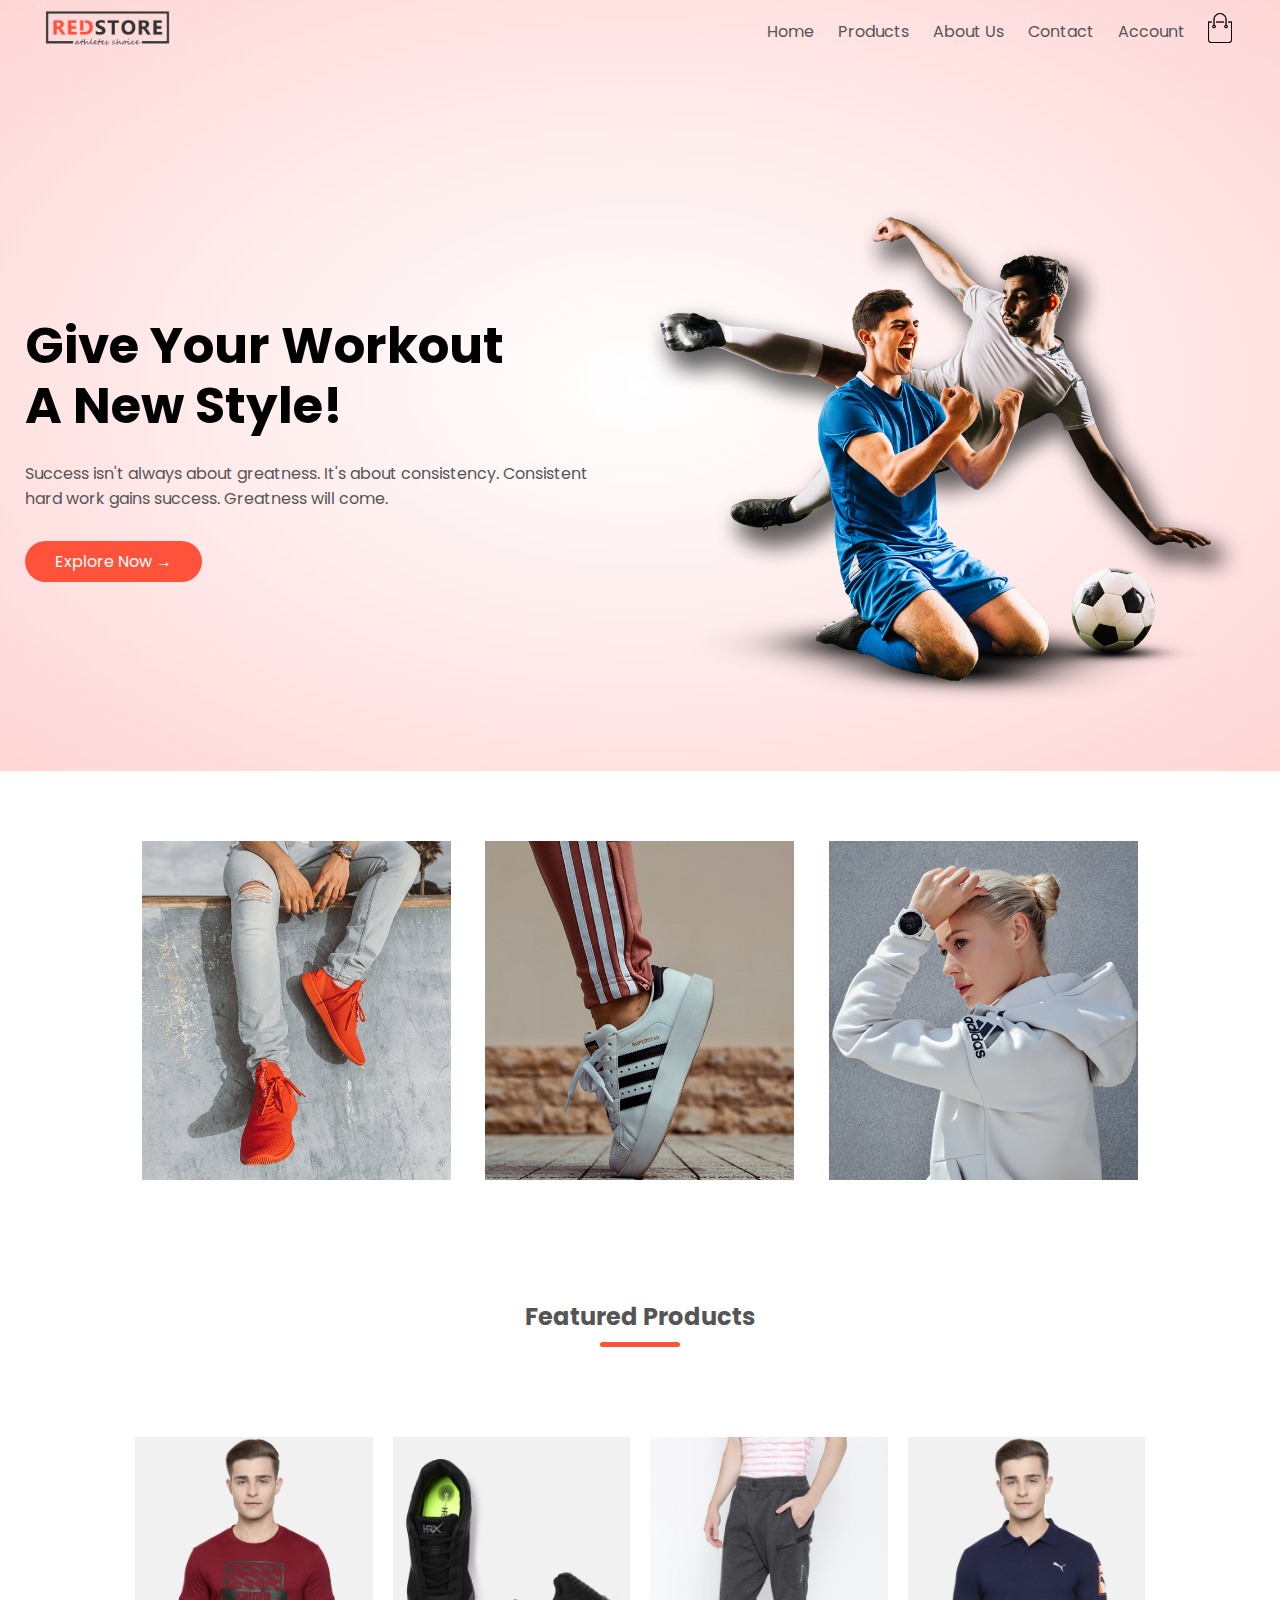
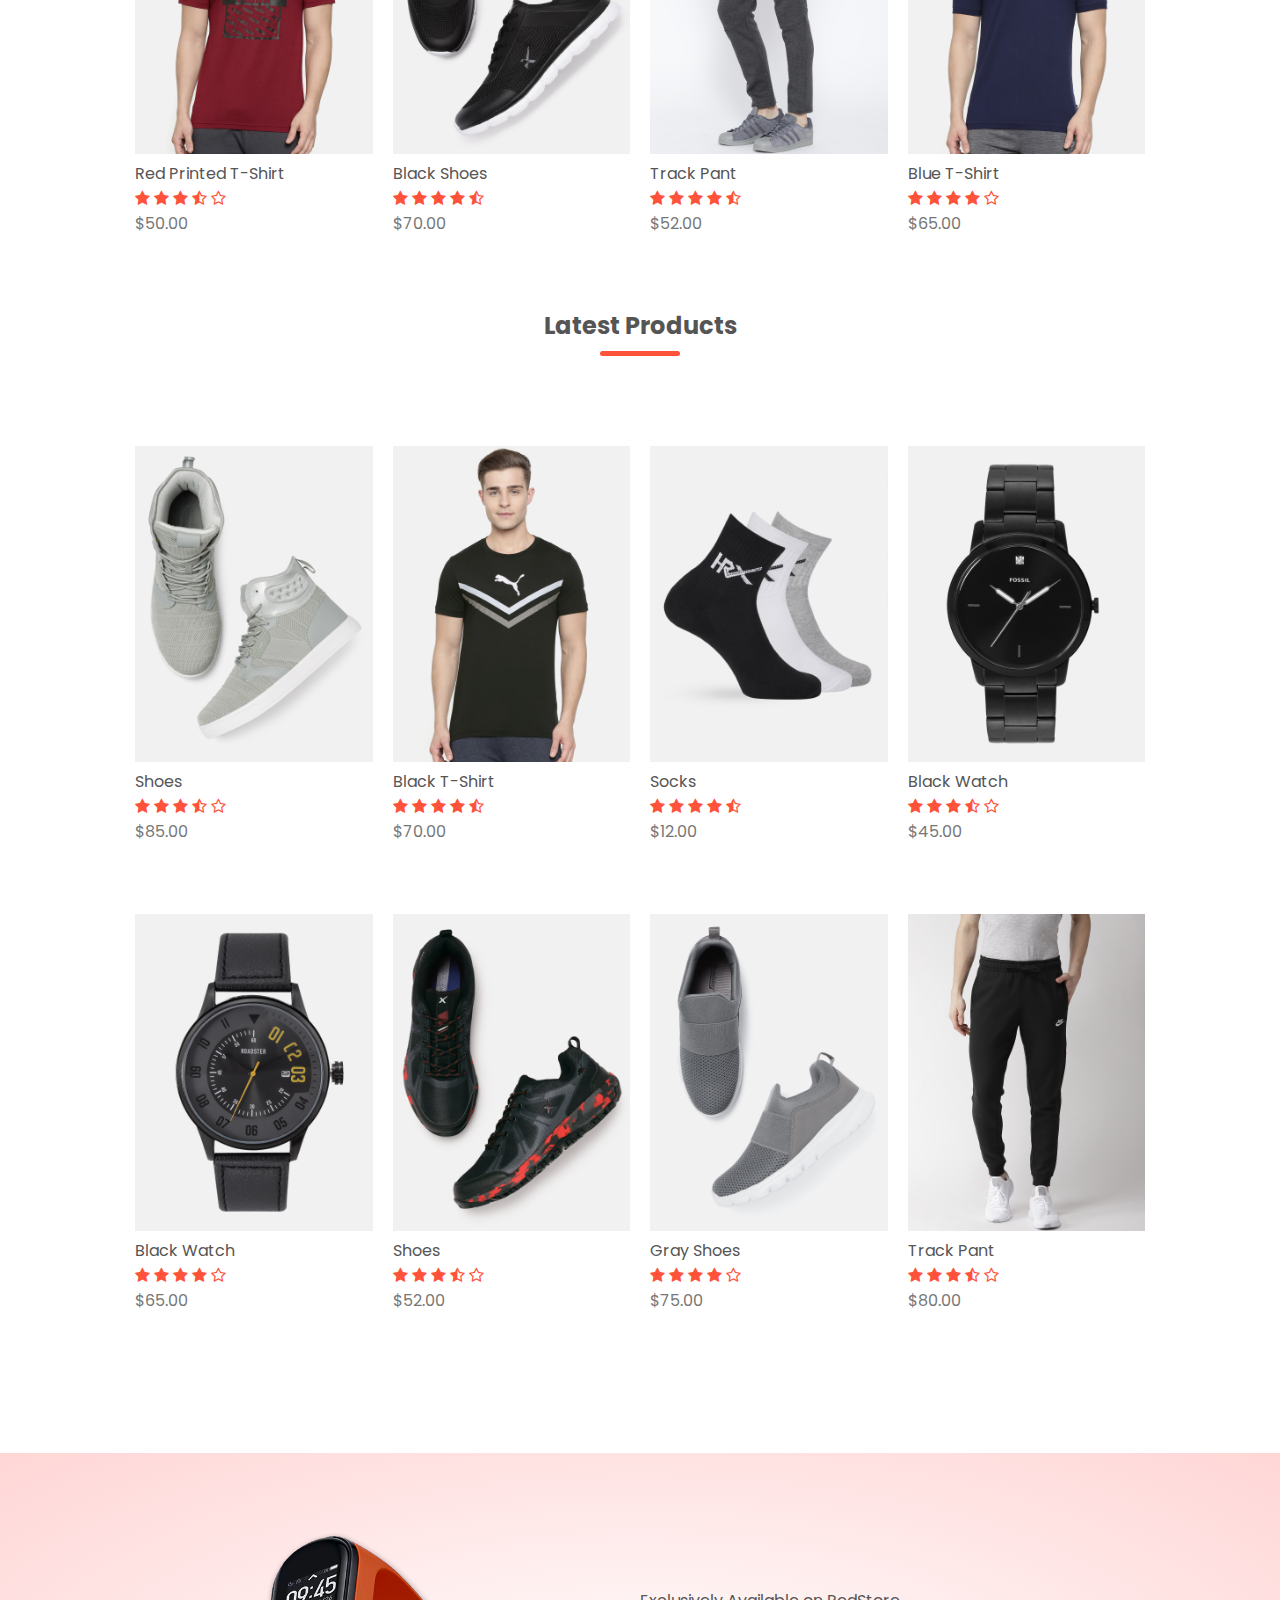
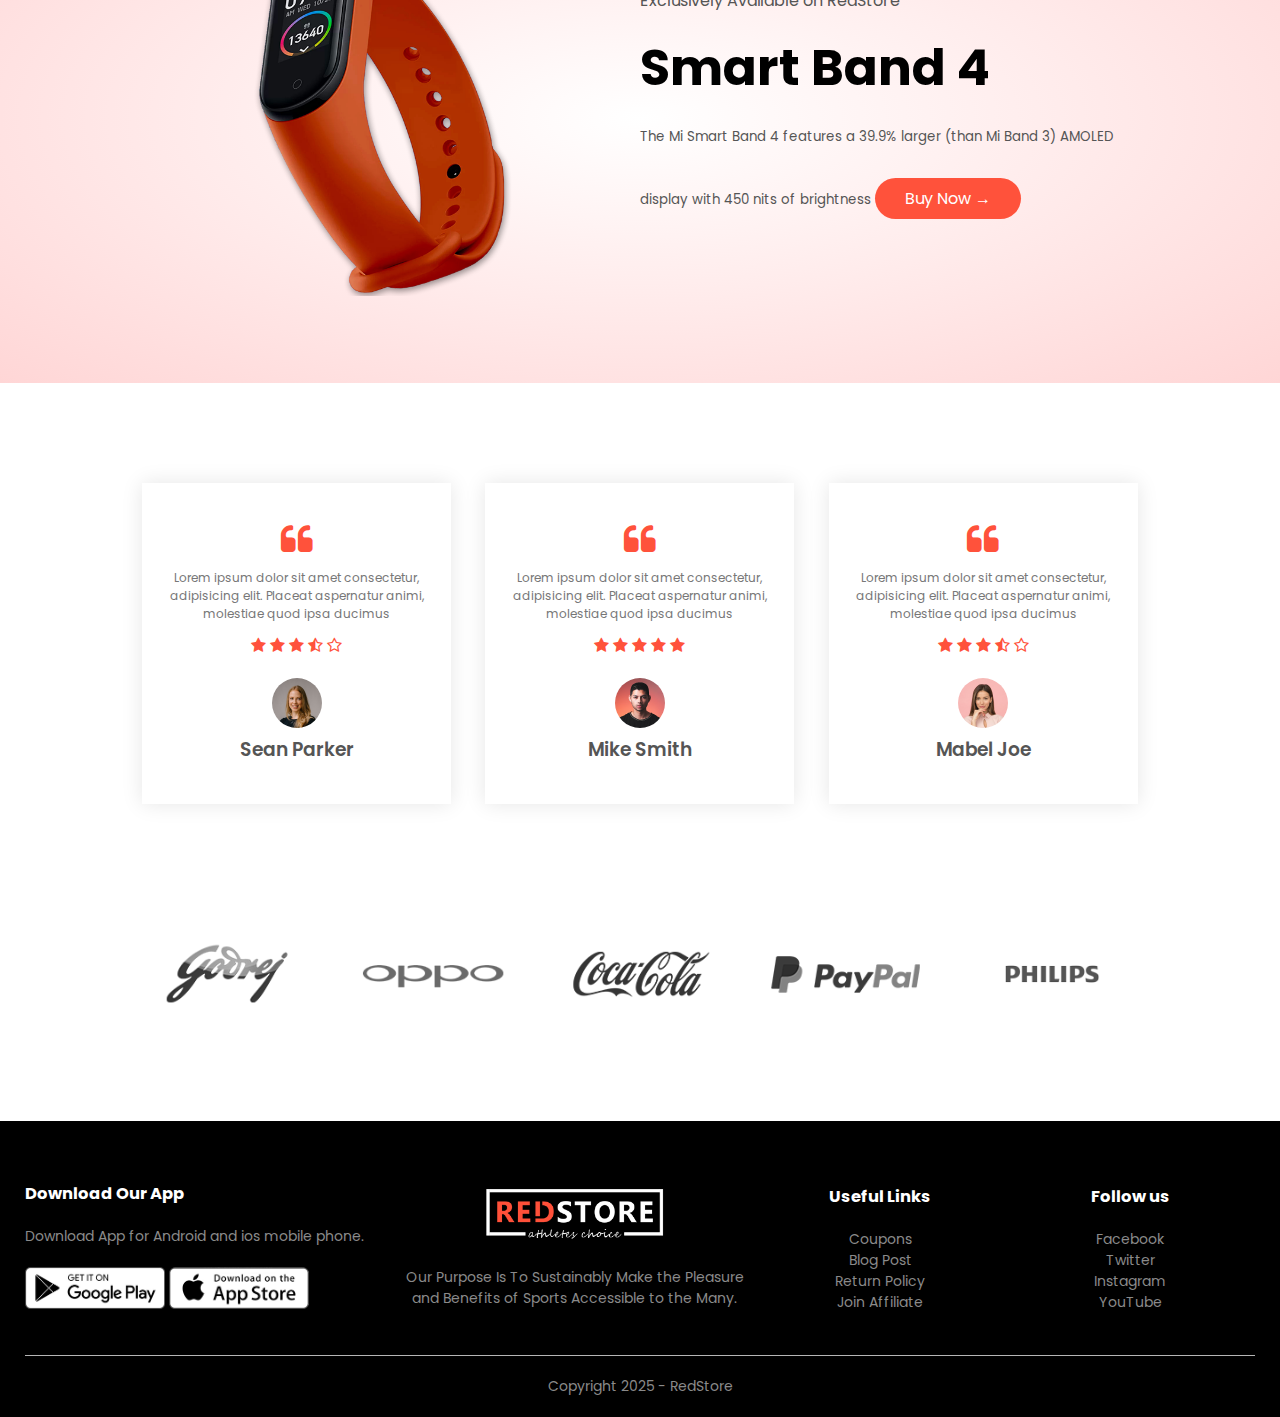
<file: index.html>
<!DOCTYPE html>
<html lang="en">
<head>
    <meta charset="UTF-8">
    <meta name="viewport" content="width=device-width, initial-scale=1.0">
    <title>RedStore E-Commerce Website</title>
    <link rel="stylesheet" href="style.css">
    <link rel="preconnect" href="https://fonts.googleapis.com">
<link rel="preconnect" href="https://fonts.gstatic.com" crossorigin>
<link href="https://fonts.googleapis.com/css2?family=Poppins:wght@300;400;500;600;700&display=swap" rel="stylesheet">
<link rel="stylesheet" href="https://cdnjs.cloudflare.com/ajax/libs/font-awesome/4.7.0/css/font-awesome.min.css">
</head>
<body>
    <!--Header section Start  -->
<div class="header">
    <div class="container">
        <div class="navbar">
            <div class="logo">
                <a href="index.html"> <img src="images/logo.png" alt="RedStore" width="125px"> </a>
            </div>
            <nav>
                <ul id="MenuItems">
                    <li><a href="index.html">Home</a></li>
                    <li><a href="product.html">Products</a></li>
                    <li><a href="">About Us</a></li>
                    <li><a href="">Contact</a></li>
                    <li><a href="account.html">Account</a></li>
                </ul>
            </nav>
             <a href="cart.html"> <img src="images/cart.png" alt="cart" width="30px" height="30px"> </a>
            <img src="images/menu.png" class="menu-icon" onclick="menutoggle()"> 
        </div>
        <div class="row">
            <div class="col-2">
                <h1>Give Your Workout<br> A New Style!</h1>
                <p>Success isn't always about greatness. It's about consistency. Consistent<br> hard work gains success. Greatness will come.</p>
                <a href="" class="btn">Explore Now &#8594;</a>
            </div>
            <div class="col-2">
                <img src="images/image1.png" alt="image1">
            </div>
        </div>
    </div>
</div>
<!-- Hearder Section End -->
<!-- Featured Categories Start -->
 <div class="categories">
    <div class="small-container">
        
        <div class="row">
            <div class="col-3">
                <img src="images/category-1.jpg" alt="category-1">
            </div>
            <div class="col-3">
                <img src="images/category-2.jpg" alt="category-2">
            </div>
            <div class="col-3">
                <img src="images/category-3.jpg" alt="category-3">
            </div>
        </div>
    </div>
 </div>
<!-- Featured Categories End -->
<!-- Featured Products Start -->
 <div class="small-container">
        <h2 class="title">Featured Products</h2>
    <div class="row">
        <div class="col-4">
            <a href="product_detail.html"> <img src="images/product-1.jpg" > </a>
            <a href="product_detail.html"><h4>Red Printed T-Shirt</h4></a>
            <div class="rating">
                <i class="fa fa-star" ></i>
                <i class="fa fa-star" ></i>
                <i class="fa fa-star" ></i>
                <i class="fa fa-star-half-o" ></i>
                <i class="fa fa-star-o"></i>
            </div>
            <p>$50.00</p>
        </div>
        <div class="col-4">
            <img src="images/product-2.jpg" alt="product-1">
            <h4>Black Shoes</h4>
            <div class="rating">
                <i class="fa fa-star" ></i>
                <i class="fa fa-star" ></i>
                <i class="fa fa-star" ></i>
                <i class="fa fa-star" ></i>
                <i class="fa fa-star-half-o"></i>
            </div>
            <p>$70.00</p>
        </div>
        <div class="col-4">
            <img src="images/product-3.jpg" alt="product-1">
            <h4>Track Pant</h4>
            <div class="rating">
                <i class="fa fa-star" ></i>
                <i class="fa fa-star" ></i>
                <i class="fa fa-star" ></i>
                <i class="fa fa-star" ></i>
                <i class="fa fa-star-half-o"></i>
            </div>
            <p>$52.00</p>
        </div>
        <div class="col-4">
            <img src="images/product-4.jpg" alt="product-1">
            <h4>Blue T-Shirt</h4>
            <div class="rating">
                <i class="fa fa-star" ></i>
                <i class="fa fa-star" ></i>
                <i class="fa fa-star" ></i>
                <i class="fa fa-star" ></i>
                <i class="fa fa-star-o"></i>
            </div>
            <p>$65.00</p>
        </div>
    </div>
    <h2 class="title">Latest Products</h2>
    <div class="row">
        <div class="col-4">
            <img src="images/product-5.jpg" alt="product-1">
            <h4>Shoes</h4>
            <div class="rating">
                <i class="fa fa-star" ></i>
                <i class="fa fa-star" ></i>
                <i class="fa fa-star" ></i>
                <i class="fa fa-star-half-o" ></i>
                <i class="fa fa-star-o"></i>
            </div>
            <p>$85.00</p>
        </div>
        <div class="col-4">
            <img src="images/product-6.jpg" alt="product-1">
            <h4>Black T-Shirt</h4>
            <div class="rating">
                <i class="fa fa-star" ></i>
                <i class="fa fa-star" ></i>
                <i class="fa fa-star" ></i>
                <i class="fa fa-star" ></i>
                <i class="fa fa-star-half-o"></i>
            </div>
            <p>$70.00</p>
        </div>
        <div class="col-4">
            <img src="images/product-7.jpg" alt="product-1">
            <h4>Socks</h4>
            <div class="rating">
                <i class="fa fa-star" ></i>
                <i class="fa fa-star" ></i>
                <i class="fa fa-star" ></i>
                <i class="fa fa-star" ></i>
                <i class="fa fa-star-half-o"></i>
            </div>
            <p>$12.00</p>
        </div>
        <div class="col-4">
            <img src="images/product-8.jpg" alt="product-1">
            <h4>Black Watch</h4>
            <div class="rating">
                <i class="fa fa-star" ></i>
                <i class="fa fa-star" ></i>
                <i class="fa fa-star" ></i>
                <i class="fa fa-star-half-o" ></i>
                <i class="fa fa-star-o"></i>
            </div>
            <p>$45.00</p>
        </div>
        <div class="col-4">
            <img src="images/product-9.jpg" alt="product-1">
            <h4>Black Watch</h4>
            <div class="rating">
                <i class="fa fa-star" ></i>
                <i class="fa fa-star" ></i>
                <i class="fa fa-star" ></i>
                <i class="fa fa-star" ></i>
                <i class="fa fa-star-o"></i>
            </div>
            <p>$65.00</p>
        </div>
        <div class="col-4">
            <img src="images/product-10.jpg" alt="product-1">
            <h4>Shoes</h4>
            <div class="rating">
                <i class="fa fa-star" ></i>
                <i class="fa fa-star" ></i>
                <i class="fa fa-star" ></i>
                <i class="fa fa-star-half-o" ></i>
                <i class="fa fa-star-o"></i>
            </div>
            <p>$52.00</p>
        </div>
        <div class="col-4">
            <img src="images/product-11.jpg" alt="product-1">
            <h4>Gray Shoes</h4>
            <div class="rating">
                <i class="fa fa-star" ></i>
                <i class="fa fa-star" ></i>
                <i class="fa fa-star" ></i>
                <i class="fa fa-star" ></i>
                <i class="fa fa-star-o"></i>
            </div>
            <p>$75.00</p>
        </div>
        <div class="col-4">
            <img src="images/product-12.jpg" alt="product-1">
            <h4>Track Pant</h4>
            <div class="rating">
                <i class="fa fa-star" ></i>
                <i class="fa fa-star" ></i>
                <i class="fa fa-star" ></i>
                <i class="fa fa-star-half-o" ></i>
                <i class="fa fa-star-o"></i>
            </div>
            <p>$80.00</p>
        </div>
    </div>
 </div>
 <!-- Featured Products Ends-->
  <!-- Offer Section Starts-->
   <div class="offer">
    <div class="small-container">
        <div class="row">
            <div class="col-2">
                <img src="images/exclusive.png" alt="exclusive" class="offer-img">
            </div>
            <div class="col-2">
                <p>Exclusively Available on RedStore</p>
                <h1>Smart Band 4</h1>
                <small>The Mi Smart Band 4 features a 39.9% larger (than Mi Band 3) AMOLED display with 450 nits of brightness</small>
                <a href="" class="btn">Buy Now &#8594</a>
            </div>
        </div>
    </div>
   </div>
    
   <!-- Testimonial -->
    <div class="testimonial">
     <div class="small-container">
          <div class="row">
                <div class="col-3">
                    <i class="fa fa-quote-left"></i>
                  <p>Lorem ipsum dolor sit amet consectetur, adipisicing elit. Placeat aspernatur animi, molestiae quod ipsa ducimus</p>  
                  <div class="rating">
                    <i class="fa fa-star" ></i>
                    <i class="fa fa-star" ></i>
                    <i class="fa fa-star" ></i>
                    <i class="fa fa-star-half-o" ></i>
                    <i class="fa fa-star-o"></i>
                    </div>
                    <img src="images/user-1.png" alt="user-1">
                    <h3>Sean Parker</h3>
                </div>
                <div class="col-3">
                    <i class="fa fa-quote-left"></i>
                  <p>Lorem ipsum dolor sit amet consectetur, adipisicing elit. Placeat aspernatur animi, molestiae quod ipsa ducimus</p>  
                  <div class="rating">
                    <i class="fa fa-star" ></i>
                    <i class="fa fa-star" ></i>
                    <i class="fa fa-star" ></i>
                    <i class="fa fa-star" ></i>
                    <i class="fa fa-star"></i>
                    </div>
                    <img src="images/user-2.png" alt="user-1">
                    <h3>Mike Smith</h3>
                </div>
                <div class="col-3">
                    <i class="fa fa-quote-left"></i>
                  <p>Lorem ipsum dolor sit amet consectetur, adipisicing elit. Placeat aspernatur animi, molestiae quod ipsa ducimus</p>  
                  <div class="rating">
                    <i class="fa fa-star" ></i>
                    <i class="fa fa-star" ></i>
                    <i class="fa fa-star" ></i>
                    <i class="fa fa-star-half-o" ></i>
                    <i class="fa fa-star-o"></i>
                    </div>
                    <img src="images/user-3.png" alt="user-1">
                    <h3>Mabel Joe</h3>
                </div>
            </div>
        </div>
    </div>
    
<!---------  Brands  ------------>
<div class="brands">
    <div class="small-container">
        <div class="row">
            <div class="col-5">
                <img src="images/logo-godrej.png" alt="logo-godrej">
            </div>
            <div class="col-5">
                <img src="images/logo-oppo.png" alt="logo-godrej">
            </div><div class="col-5">
                <img src="images/logo-coca-cola.png" alt="logo-godrej">
            </div><div class="col-5">
                <img src="images/logo-paypal.png" alt="logo-godrej">
            </div><div class="col-5">
                <img src="images/logo-philips.png" alt="logo-godrej">
            </div>
        </div>
    </div>
</div>

<!-- ---------------- Footer ---------------- -->
 <div class="footer">
    <div class="container">
        <div class="row">
            <div class="footer-col-1">
                <h3>Download Our App</h3>
                <p>Download App for Android and ios mobile phone.</p>
                <div class="app-logo">
                    <img src="images/play-store.png" alt="play-store">
                    <img src="images/app-store.png" alt="app-store">
                </div>
            </div>
            <div class="footer-col-2">
                <img src="images/logo-white.png" alt="logo-white">
                <p>Our Purpose Is To Sustainably Make the Pleasure and Benefits of Sports Accessible to the Many.</p>
            </div>
            <div class="footer-col-3">
                <h3>Useful Links</h3>
                <ul>
                    <li>Coupons</li>
                    <li>Blog Post</li>
                    <li>Return Policy</li>
                    <li>Join Affiliate</li>
                </ul>
            </div>
            <div class="footer-col-4">
                <h3>Follow us</h3>
                <ul>
                    <li>Facebook</li>
                    <li>Twitter</li>
                    <li>Instagram</li>
                    <li>YouTube</li>
                </ul>
            </div>
        </div>
        <hr>
        <p class="Copyright">Copyright 2025 - RedStore</p>
    </div>
</div>
 </div>
 <!-- ---------------- JS for Toggle Menu ---------------->
  <script>
        var MenuItems = document.getElementById("MenuItems");
        MenuItems.style.maxHeight = "0px";
        function menutoggle(){
            if(MenuItems.style.maxHeight == "0px"){
                MenuItems.style.maxHeight = "200px";
            }
            else{
                MenuItems.style.maxHeight = "0px";
            }
        }
  </script>
</body>
</html>
</file>
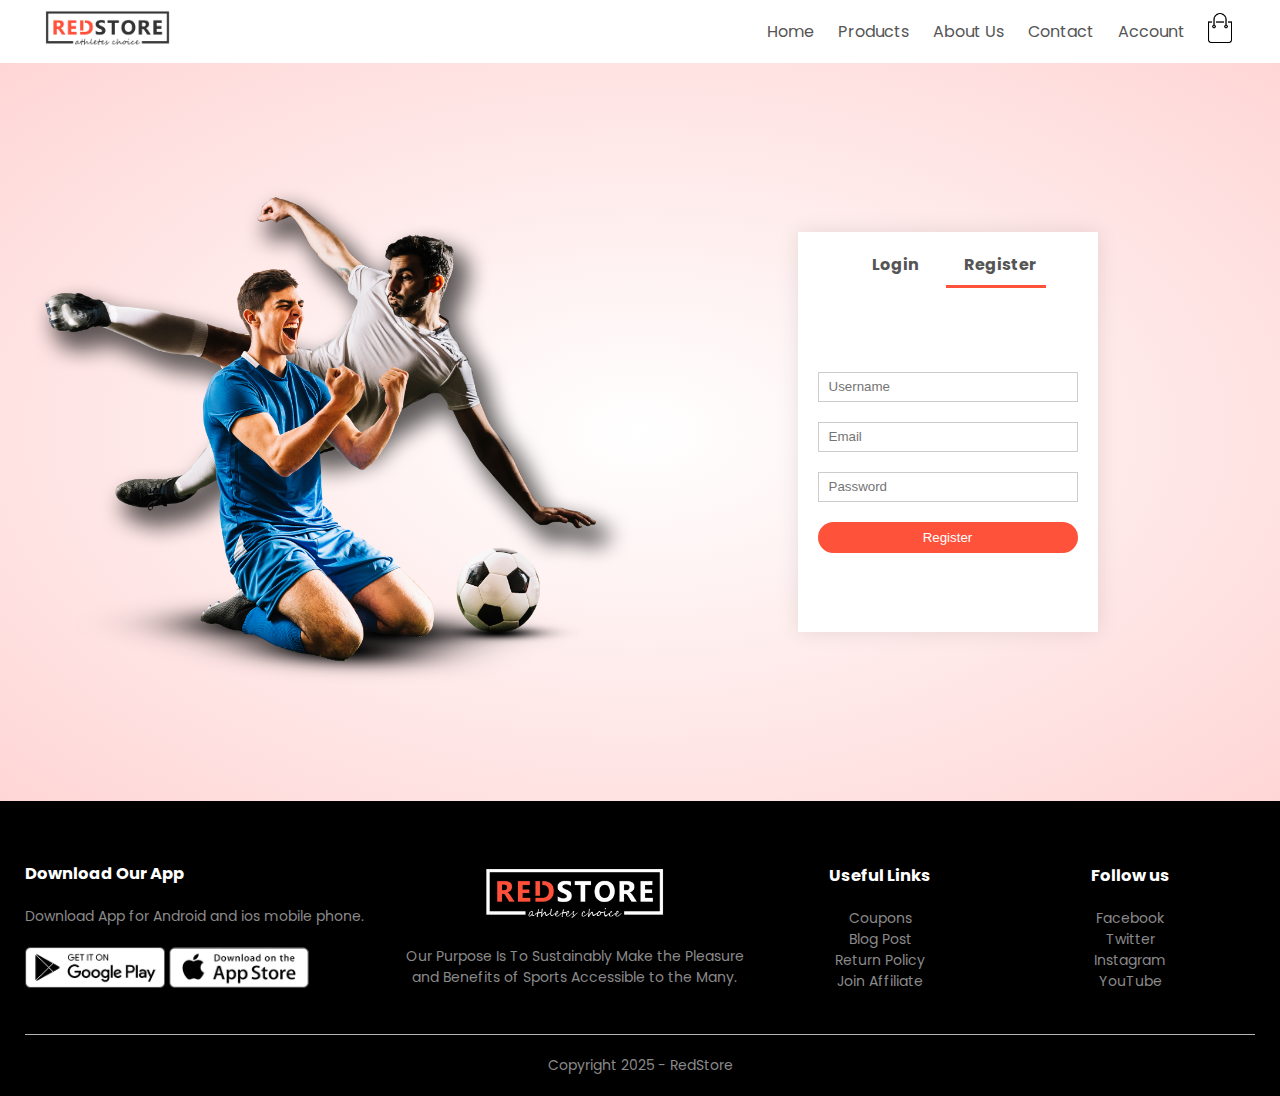
<file: account.html>
<!DOCTYPE html>
<html lang="en">
<head>
    <meta charset="UTF-8">
    <meta name="viewport" content="width=device-width, initial-scale=1.0">
    <title> Products Detail -- RedStore </title>
    <link rel="stylesheet" href="style.css">
    <link rel="preconnect" href="https://fonts.googleapis.com">
<link rel="preconnect" href="https://fonts.gstatic.com" crossorigin>
<link href="https://fonts.googleapis.com/css2?family=Poppins:wght@300;400;500;600;700&display=swap" rel="stylesheet">
<link rel="stylesheet" href="https://cdnjs.cloudflare.com/ajax/libs/font-awesome/4.7.0/css/font-awesome.min.css">
</head>
<body>
    <!--Header section Start  -->
    <div class="container">
        <div class="navbar">
            <div class="logo">
                <a href="index.html"><img src="images/logo.png" alt="RedStore" width="125px"></a>
            </div>
            <nav>
                <ul id="MenuItems">
                    <li><a href="index.html">Home</a></li>
                    <li><a href="product.html">Products</a></li>
                    <li><a href="">About Us</a></li>
                    <li><a href="">Contact</a></li>
                    <li><a href="account.html">Account</a></li>
                </ul>
            </nav>
            <a href="cart.html"><img src="images/cart.png" alt="cart" width="30px" height="30px"></a>
            <img src="images/menu.png" class="menu-icon" onclick="menutoggle()"> 
        </div>
    </div>
<!-- Hearder Section End -->
 <!-- ----------------Account page ---------------- -->


  <div class="account-page">
    <div class="container">
        <div class="row">
            <div class="col-2">
                <img src="images/image1.png" width="100%">
            </div>
            <div class="col-2">
                <div class="form-container">
                    <div class="form-btn">
                        <span onclick="login()">Login</span>
                        <span onclick="register()">Register</span>
                        <hr id="Indicator">
                    </div>
                    <form  id="LoginForm">
                        <input type="text" placeholder="Username">
                        <input type="password" placeholder="Password">
                        <button type="submit" class="btn">Login</button>
                        <a href="">Forgot Password</a>
                    </form>
                    <form  id="RegForm">
                        <input type="text" placeholder="Username">
                        <input type="email" placeholder="Email">
                        <input type="password" placeholder="Password">
                        <button type="submit" class="btn">Register</button>
                    </form>
                </div>
            </div>
        </div>
    </div>
  </div>



<!-- ---------------- Footer ---------------- -->
 <div class="footer">
    <div class="container">
        <div class="row">
            <div class="footer-col-1">
                <h3>Download Our App</h3>
                <p>Download App for Android and ios mobile phone.</p>
                <div class="app-logo">
                    <img src="images/play-store.png" alt="play-store">
                    <img src="images/app-store.png" alt="app-store">
                </div>
            </div>
            <div class="footer-col-2">
                <img src="images/logo-white.png" alt="logo-white">
                <p>Our Purpose Is To Sustainably Make the Pleasure and Benefits of Sports Accessible to the Many.</p>
            </div>
            <div class="footer-col-3">
                <h3>Useful Links</h3>
                <ul>
                    <li>Coupons</li>
                    <li>Blog Post</li>
                    <li>Return Policy</li>
                    <li>Join Affiliate</li>
                </ul>
            </div>
            <div class="footer-col-4">
                <h3>Follow us</h3>
                <ul>
                    <li>Facebook</li>
                    <li>Twitter</li>
                    <li>Instagram</li>
                    <li>YouTube</li>
                </ul>
            </div>
        </div>
        <hr>
        <p class="Copyright">Copyright 2025 - RedStore</p>
    </div>
</div>
 </div>
 <!-- ---------------- JS for Toggle Menu ---------------->
  <script>
        var MenuItems = document.getElementById("MenuItems");
        MenuItems.style.maxHeight = "0px";
        function menutoggle(){
            if(MenuItems.style.maxHeight == "0px"){
                MenuItems.style.maxHeight = "200px";
            }
            else{
                MenuItems.style.maxHeight = "0px";
            }
        }
  </script>
 <!-- ------------------- JS for Toggle Form ---------------->
  <script>
        var LoginForm = document.getElementById("LoginForm");
        var RegForm = document.getElementById("RegForm");
        var Indicator = document.getElementById("Indicator");

        function register(){
            RegForm.style.transform = "translateX(0px)";
            LoginForm.style.transform = "translateX(0px)";
            Indicator.style.transform = "translateX(100px)";
        }
        function login(){
            RegForm.style.transform = "translateX(300px)";
            LoginForm.style.transform = "translateX(300px)";
            Indicator.style.transform = "translateX(0px)";
        }
  </script>
</body>
</html>
</file>
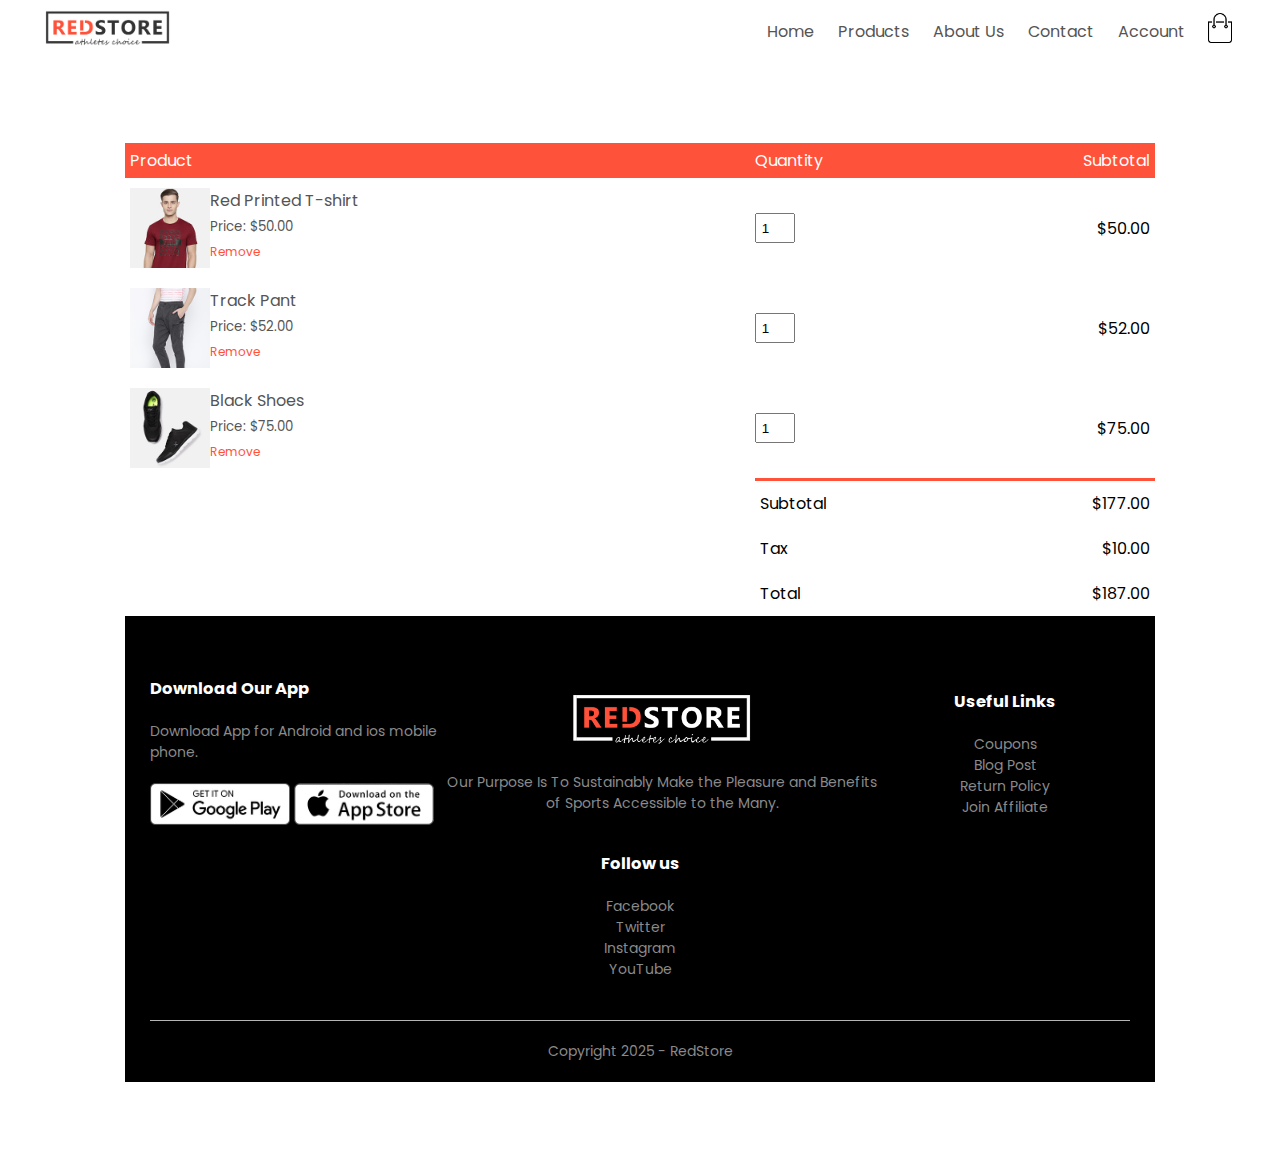
<file: cart.html>
<!DOCTYPE html>
<html lang="en">
<head>
    <meta charset="UTF-8">
    <meta name="viewport" content="width=device-width, initial-scale=1.0">
    <title> Products Detail -- RedStore </title>
    <link rel="stylesheet" href="style.css">
    <link rel="preconnect" href="https://fonts.googleapis.com">
<link rel="preconnect" href="https://fonts.gstatic.com" crossorigin>
<link href="https://fonts.googleapis.com/css2?family=Poppins:wght@300;400;500;600;700&display=swap" rel="stylesheet">
<link rel="stylesheet" href="https://cdnjs.cloudflare.com/ajax/libs/font-awesome/4.7.0/css/font-awesome.min.css">
</head>
<body>
    <!--Header section Start  -->
    <div class="container">
        <div class="navbar">
            <div class="logo">
                <a href="index.html"><img src="images/logo.png" alt="RedStore" width="125px"></a>
            </div>
            <nav>
                <ul id="MenuItems">
                    <li><a href="index.html">Home</a></li>
                    <li><a href="product.html">Products</a></li>
                    <li><a href="">About Us</a></li>
                    <li><a href="">Contact</a></li>
                    <li><a href="account.html">Account</a></li>
                </ul>
            </nav>
            <a href="cart.html"><img src="images/cart.png" alt="cart" width="30px" height="30px"></a>
            <img src="images/menu.png" class="menu-icon" onclick="menutoggle()"> 
        </div>
    </div>
<!-- Hearder Section End -->
 <!------------------Cart Items Details ------------------>
 <div class="small-container cart-page">
    <table>
        <tr>
            <th>Product</th>
            <th>Quantity</th>
            <th>Subtotal</th>
        </tr>
        <tr>
            <td>
                <div class="cart-info">
                    <img src="images/buy-1.jpg" >
                    <div>
                        <p>Red Printed T-shirt</p>
                        <small>Price: $50.00</small>
                        <br>
                        <a href="">Remove</a>
                </div>
            </td>
            <td><input type="number" value="1"></td>
            <td>$50.00</td>
        </tr>
        <tr>
            <td>
                <div class="cart-info">
                    <img src="images/buy-3.jpg" >
                    <div>
                        <p>Track Pant</p>
                        <small>Price: $52.00</small>
                        <br>
                        <a href="">Remove</a>
                </div>
            </td>
            <td><input type="number" value="1"></td>
            <td>$52.00</td>
        </tr>
        <tr>
            <td>
                <div class="cart-info">
                    <img src="images/buy-2.jpg" >
                    <div>
                        <p>Black Shoes</p>
                        <small>Price: $75.00</small>
                        <br>
                        <a href="">Remove</a>
                </div>
            </td>
            <td><input type="number" value="1"></td>
            <td>$75.00</td>
        </tr>
    </table>

    <div class="total-price">
        <table>
            <tr>
                <td>Subtotal</td>
                <td>$177.00</td>
            </tr>
            <tr>
                <td>Tax</td>
                <td>$10.00</td>
            </tr>
            <tr>
                <td>Total</td>
                <td>$187.00</td>
            </tr>
        </table>

 </div>
<!-- ---------------- Footer ---------------- -->
 <div class="footer">
    <div class="container">
        <div class="row">
            <div class="footer-col-1">
                <h3>Download Our App</h3>
                <p>Download App for Android and ios mobile phone.</p>
                <div class="app-logo">
                    <img src="images/play-store.png" alt="play-store">
                    <img src="images/app-store.png" alt="app-store">
                </div>
            </div>
            <div class="footer-col-2">
                <img src="images/logo-white.png" alt="logo-white">
                <p>Our Purpose Is To Sustainably Make the Pleasure and Benefits of Sports Accessible to the Many.</p>
            </div>
            <div class="footer-col-3">
                <h3>Useful Links</h3>
                <ul>
                    <li>Coupons</li>
                    <li>Blog Post</li>
                    <li>Return Policy</li>
                    <li>Join Affiliate</li>
                </ul>
            </div>
            <div class="footer-col-4">
                <h3>Follow us</h3>
                <ul>
                    <li>Facebook</li>
                    <li>Twitter</li>
                    <li>Instagram</li>
                    <li>YouTube</li>
                </ul>
            </div>
        </div>
        <hr>
        <p class="Copyright">Copyright 2025 - RedStore</p>
    </div>
</div>
 </div>
 <!-- ---------------- JS for Toggle Menu ---------------->
  <script>
        var MenuItems = document.getElementById("MenuItems");
        MenuItems.style.maxHeight = "0px";
        function menutoggle(){
            if(MenuItems.style.maxHeight == "0px"){
                MenuItems.style.maxHeight = "200px";
            }
            else{
                MenuItems.style.maxHeight = "0px";
            }
        }
  </script>
 
</body>
</html>
</file>
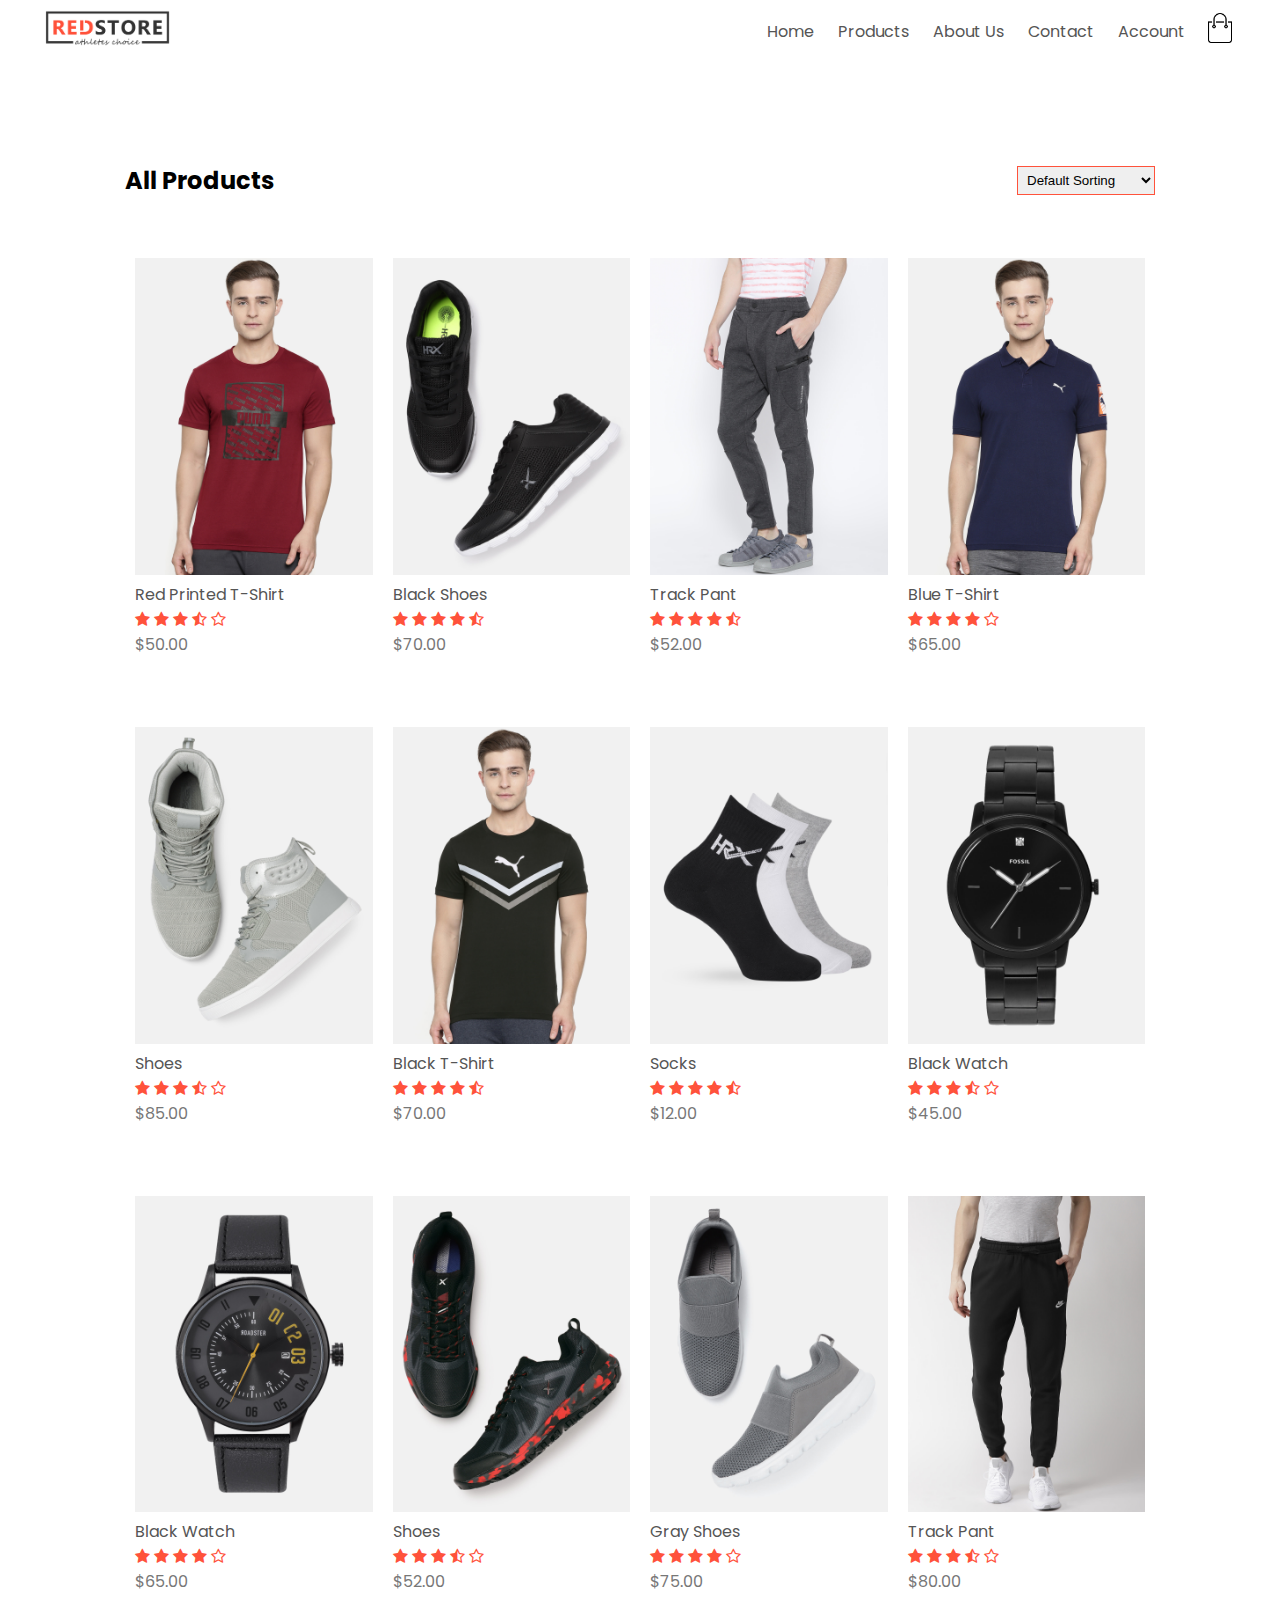
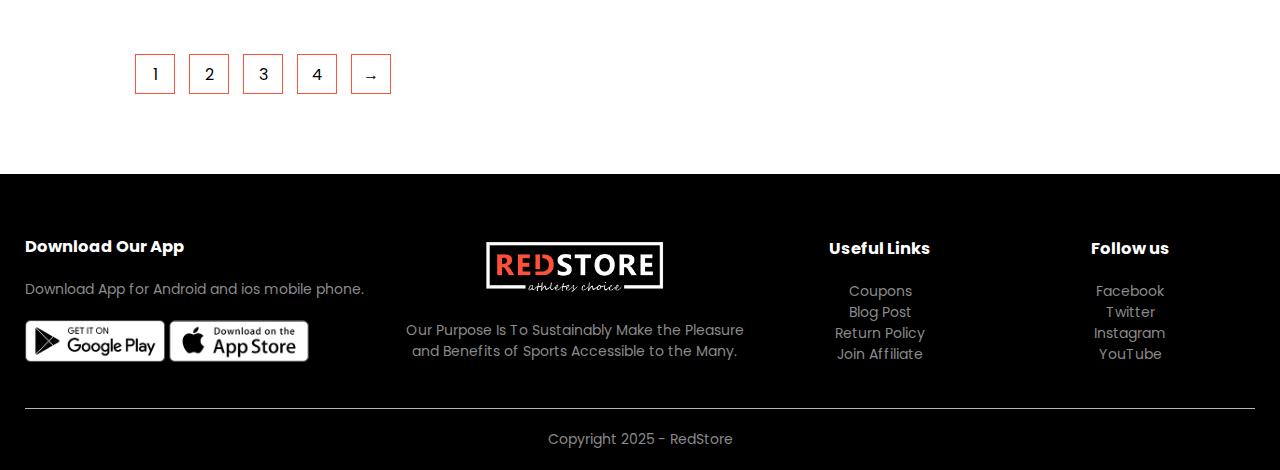
<file: product.html>
<!DOCTYPE html>
<html lang="en">
<head>
    <meta charset="UTF-8">
    <meta name="viewport" content="width=device-width, initial-scale=1.0">
    <title>All Products -- RedStore </title>
    <link rel="stylesheet" href="style.css">
    <link rel="preconnect" href="https://fonts.googleapis.com">
<link rel="preconnect" href="https://fonts.gstatic.com" crossorigin>
<link href="https://fonts.googleapis.com/css2?family=Poppins:wght@300;400;500;600;700&display=swap" rel="stylesheet">
<link rel="stylesheet" href="https://cdnjs.cloudflare.com/ajax/libs/font-awesome/4.7.0/css/font-awesome.min.css">
</head>
<body>
    <!--Header section Start  -->
    <div class="container">
        <div class="navbar">
            <div class="logo">
                <a href="index.html"><img src="images/logo.png" alt="RedStore" width="125px"></a>
            </div>
            <nav>
                <ul id="MenuItems">
                    <li><a href="index.html">Home</a></li>
                    <li><a href="product.html">Products</a></li>
                    <li><a href="">About Us</a></li>
                    <li><a href="">Contact</a></li>
                    <li><a href="account.html">Account</a></li>
                </ul>
            </nav>
            <a href="cart.html"><img src="images/cart.png" alt="cart" width="30px" height="30px"></a>
            <img src="images/menu.png" class="menu-icon" onclick="menutoggle()"> 
        </div>
    </div>
<!-- Hearder Section End -->
 <div class="small-container">
    <div class="row row-2">
        <h2>All Products</h2>
        <select>
            <option>Default Sorting</option>
            <option>Sort by Price</option>
            <option>Sort by Popularity</option>
            <option>Sort by Rating</option>
            <option>Sort by Sale</option>
        </select>
    </div>    
    <div class="row">
        <div class="col-4">
            <img src="images/product-1.jpg" alt="product-1">
            <h4>Red Printed T-Shirt</h4>
            <div class="rating">
                <i class="fa fa-star" ></i>
                <i class="fa fa-star" ></i>
                <i class="fa fa-star" ></i>
                <i class="fa fa-star-half-o" ></i>
                <i class="fa fa-star-o"></i>
            </div>
            <p>$50.00</p>
        </div>
        <div class="col-4">
            <img src="images/product-2.jpg" alt="product-1">
            <h4>Black Shoes</h4>
            <div class="rating">
                <i class="fa fa-star" ></i>
                <i class="fa fa-star" ></i>
                <i class="fa fa-star" ></i>
                <i class="fa fa-star" ></i>
                <i class="fa fa-star-half-o"></i>
            </div>
            <p>$70.00</p>
        </div>
        <div class="col-4">
            <img src="images/product-3.jpg" alt="product-1">
            <h4>Track Pant</h4>
            <div class="rating">
                <i class="fa fa-star" ></i>
                <i class="fa fa-star" ></i>
                <i class="fa fa-star" ></i>
                <i class="fa fa-star" ></i>
                <i class="fa fa-star-half-o"></i>
            </div>
            <p>$52.00</p>
        </div>
        <div class="col-4">
            <img src="images/product-4.jpg" alt="product-1">
            <h4>Blue T-Shirt</h4>
            <div class="rating">
                <i class="fa fa-star" ></i>
                <i class="fa fa-star" ></i>
                <i class="fa fa-star" ></i>
                <i class="fa fa-star" ></i>
                <i class="fa fa-star-o"></i>
            </div>
            <p>$65.00</p>
        </div>
    </div>
    <div class="row">
        <div class="col-4">
            <img src="images/product-5.jpg" alt="product-1">
            <h4>Shoes</h4>
            <div class="rating">
                <i class="fa fa-star" ></i>
                <i class="fa fa-star" ></i>
                <i class="fa fa-star" ></i>
                <i class="fa fa-star-half-o" ></i>
                <i class="fa fa-star-o"></i>
            </div>
            <p>$85.00</p>
        </div>
        <div class="col-4">
            <img src="images/product-6.jpg" alt="product-1">
            <h4>Black T-Shirt</h4>
            <div class="rating">
                <i class="fa fa-star" ></i>
                <i class="fa fa-star" ></i>
                <i class="fa fa-star" ></i>
                <i class="fa fa-star" ></i>
                <i class="fa fa-star-half-o"></i>
            </div>
            <p>$70.00</p>
        </div>
        <div class="col-4">
            <img src="images/product-7.jpg" alt="product-1">
            <h4>Socks</h4>
            <div class="rating">
                <i class="fa fa-star" ></i>
                <i class="fa fa-star" ></i>
                <i class="fa fa-star" ></i>
                <i class="fa fa-star" ></i>
                <i class="fa fa-star-half-o"></i>
            </div>
            <p>$12.00</p>
        </div>
        <div class="col-4">
            <img src="images/product-8.jpg" alt="product-1">
            <h4>Black Watch</h4>
            <div class="rating">
                <i class="fa fa-star" ></i>
                <i class="fa fa-star" ></i>
                <i class="fa fa-star" ></i>
                <i class="fa fa-star-half-o" ></i>
                <i class="fa fa-star-o"></i>
            </div>
            <p>$45.00</p>
        </div>
        <div class="col-4">
            <img src="images/product-9.jpg" alt="product-1">
            <h4>Black Watch</h4>
            <div class="rating">
                <i class="fa fa-star" ></i>
                <i class="fa fa-star" ></i>
                <i class="fa fa-star" ></i>
                <i class="fa fa-star" ></i>
                <i class="fa fa-star-o"></i>
            </div>
            <p>$65.00</p>
        </div>
        <div class="col-4">
            <img src="images/product-10.jpg" alt="product-1">
            <h4>Shoes</h4>
            <div class="rating">
                <i class="fa fa-star" ></i>
                <i class="fa fa-star" ></i>
                <i class="fa fa-star" ></i>
                <i class="fa fa-star-half-o" ></i>
                <i class="fa fa-star-o"></i>
            </div>
            <p>$52.00</p>
        </div>
        <div class="col-4">
            <img src="images/product-11.jpg" alt="product-1">
            <h4>Gray Shoes</h4>
            <div class="rating">
                <i class="fa fa-star" ></i>
                <i class="fa fa-star" ></i>
                <i class="fa fa-star" ></i>
                <i class="fa fa-star" ></i>
                <i class="fa fa-star-o"></i>
            </div>
            <p>$75.00</p>
        </div>
        <div class="col-4">
            <img src="images/product-12.jpg" alt="product-1">
            <h4>Track Pant</h4>
            <div class="rating">
                <i class="fa fa-star" ></i>
                <i class="fa fa-star" ></i>
                <i class="fa fa-star" ></i>
                <i class="fa fa-star-half-o" ></i>
                <i class="fa fa-star-o"></i>
            </div>
            <p>$80.00</p>
        </div>
    </div>
    <div class="page-btn">
       <span>1</span> 
       <span>2</span> 
       <span>3</span> 
       <span>4</span> 
       <span>&#8594;</span> 
    </div>
 </div>
 <!-- Featured Products Ends-->   
<!-- ---------------- Footer ---------------- -->
 <div class="footer">
    <div class="container">
        <div class="row">
            <div class="footer-col-1">
                <h3>Download Our App</h3>
                <p>Download App for Android and ios mobile phone.</p>
                <div class="app-logo">
                    <img src="images/play-store.png" alt="play-store">
                    <img src="images/app-store.png" alt="app-store">
                </div>
            </div>
            <div class="footer-col-2">
                <img src="images/logo-white.png" alt="logo-white">
                <p>Our Purpose Is To Sustainably Make the Pleasure and Benefits of Sports Accessible to the Many.</p>
            </div>
            <div class="footer-col-3">
                <h3>Useful Links</h3>
                <ul>
                    <li>Coupons</li>
                    <li>Blog Post</li>
                    <li>Return Policy</li>
                    <li>Join Affiliate</li>
                </ul>
            </div>
            <div class="footer-col-4">
                <h3>Follow us</h3>
                <ul>
                    <li>Facebook</li>
                    <li>Twitter</li>
                    <li>Instagram</li>
                    <li>YouTube</li>
                </ul>
            </div>
        </div>
        <hr>
        <p class="Copyright">Copyright 2025 - RedStore</p>
    </div>
</div>
 </div>
 <!-- ---------------- JS for Toggle Menu ---------------->
  <script>
        var MenuItems = document.getElementById("MenuItems");
        MenuItems.style.maxHeight = "0px";
        function menutoggle(){
            if(MenuItems.style.maxHeight == "0px"){
                MenuItems.style.maxHeight = "200px";
            }
            else{
                MenuItems.style.maxHeight = "0px";
            }
        }
  </script>
</body>
</html>
</file>
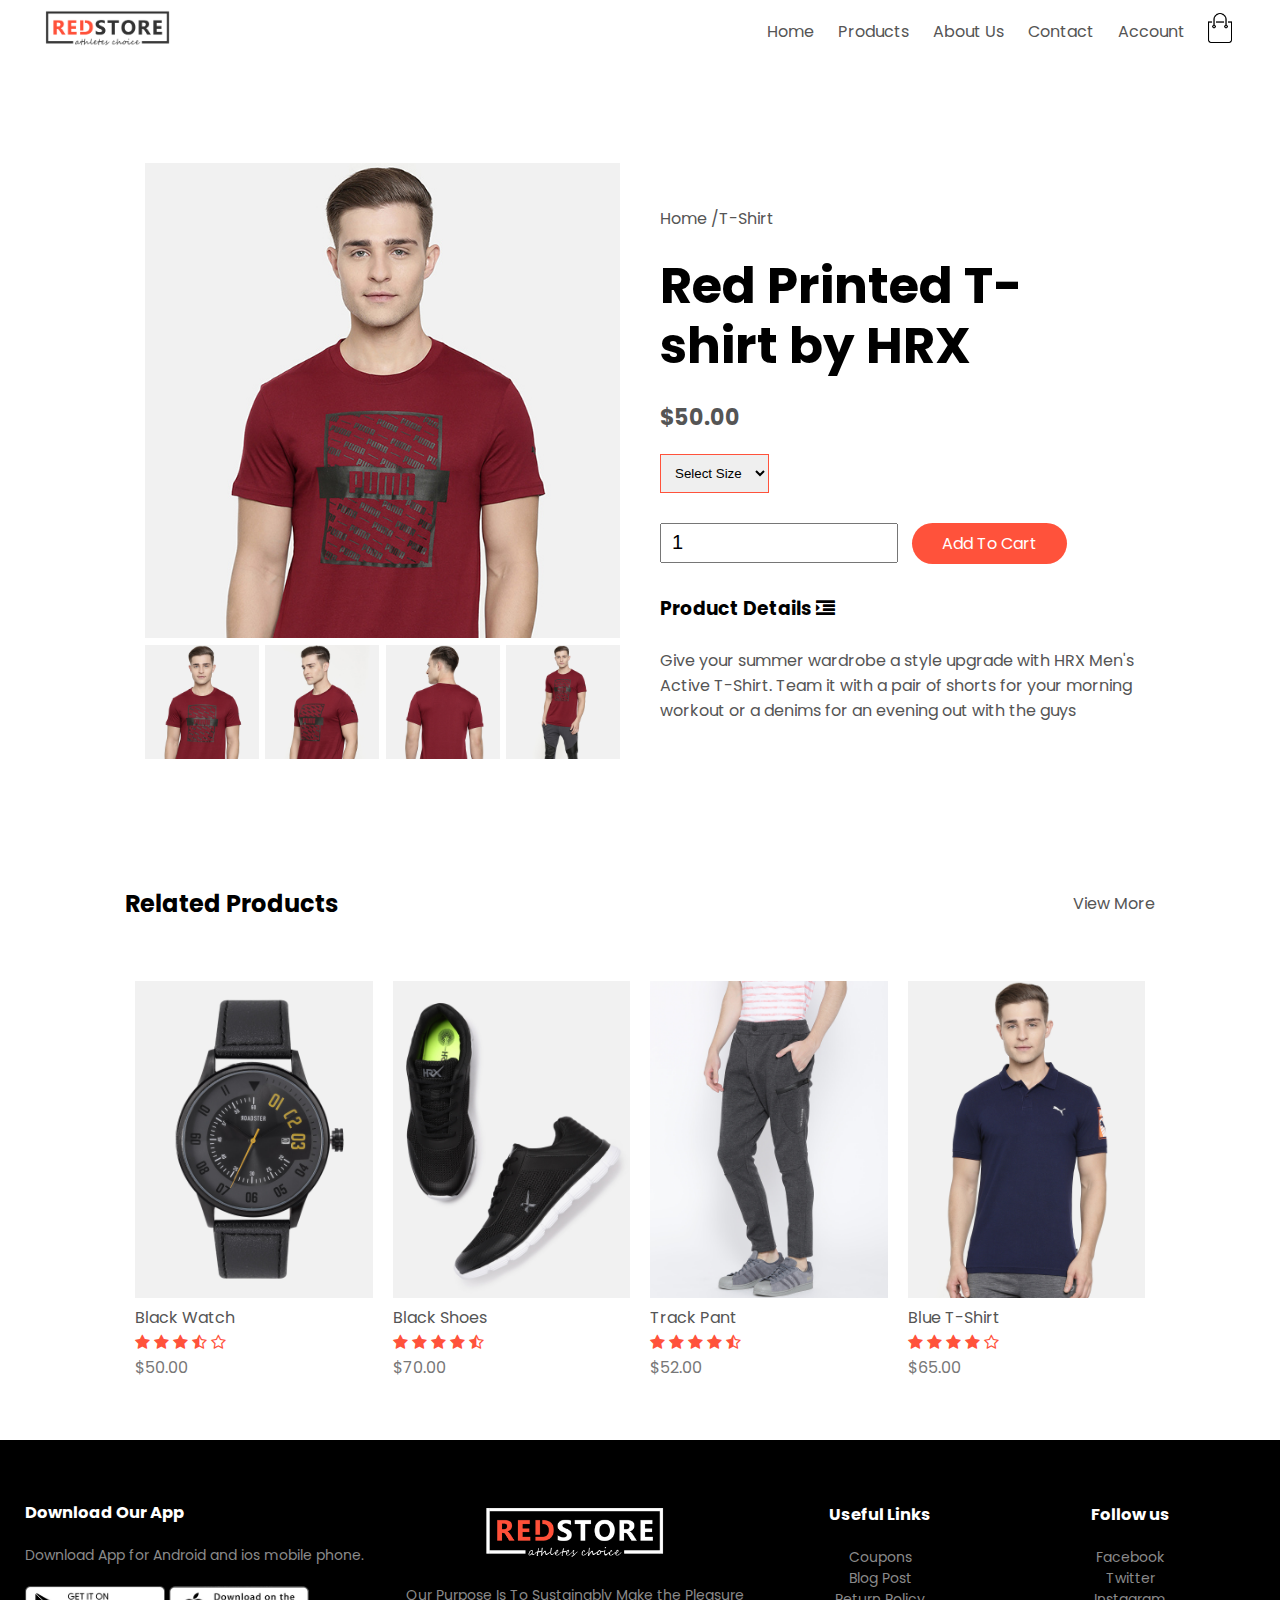
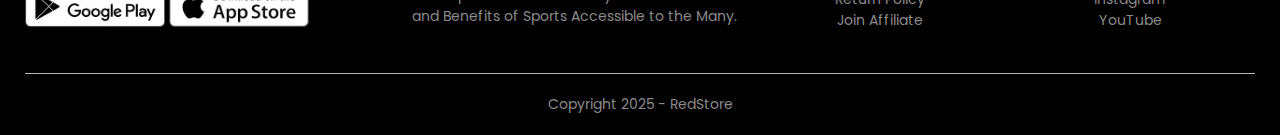
<file: product_detail.html>
<!DOCTYPE html>
<html lang="en">
<head>
    <meta charset="UTF-8">
    <meta name="viewport" content="width=device-width, initial-scale=1.0">
    <title> Products Detail -- RedStore </title>
    <link rel="stylesheet" href="style.css">
    <link rel="preconnect" href="https://fonts.googleapis.com">
<link rel="preconnect" href="https://fonts.gstatic.com" crossorigin>
<link href="https://fonts.googleapis.com/css2?family=Poppins:wght@300;400;500;600;700&display=swap" rel="stylesheet">
<link rel="stylesheet" href="https://cdnjs.cloudflare.com/ajax/libs/font-awesome/4.7.0/css/font-awesome.min.css">
</head>
<body>
    <!--Header section Start  -->
    <div class="container">
        <div class="navbar">
            <div class="logo">
                <a href="index.html"><img src="images/logo.png" alt="RedStore" width="125px"></a>
            </div>
            <nav>
                <ul id="MenuItems">
                    <li><a href="index.html">Home</a></li>
                    <li><a href="product.html">Products</a></li>
                    <li><a href="">About Us</a></li>
                    <li><a href="">Contact</a></li>
                    <li><a href="account.html">Account</a></li>
                </ul>
            </nav>
            <a href="cart.html"><img src="images/cart.png" alt="cart" width="30px" height="30px"></a>
            <img src="images/menu.png" class="menu-icon" onclick="menutoggle()"> 
        </div>
    </div>
<!-- Hearder Section End -->
 <!-- ----------------Single Product Detail ---------------- -->

 <div class="small-container single-product">
    <div class="row">
        <div class="col-2">
            <img src="images/gallery-1.jpg" width="100%" id="ProductImg">
            <div class="small-img-row">
                <div class="small-img-col">
                    <img src="images/gallery-1.jpg" width="100%" class="small-img">
                </div>
                <div class="small-img-col">
                    <img src="images/gallery-2.jpg" width="100%" class="small-img">
                </div>
                <div class="small-img-col">
                    <img src="images/gallery-3.jpg" width="100%" class="small-img">
                </div>
                <div class="small-img-col">
                    <img src="images/gallery-4.jpg" width="100%" class="small-img">
                </div>
            </div>
        </div>
        <div class="col-2">
            <p>Home /T-Shirt</p>
            <h1>Red Printed T-shirt by HRX</h1>
            <h4>$50.00</h4>
            <select>
                <option>Select Size</option>
                <option>XXL</option>
                <option>XL</option>
                <option>Large</option>
                <option>Medium</option>
                <option>Small</option>
            </select>
            <input type="number" value="1">
            <a href="" class="btn">Add To Cart</a>
            <h3>Product Details <i class="fa fa-indent"></i></h3>
            <br>
            <p>Give your summer wardrobe a style upgrade with HRX Men's Active T-Shirt. Team it with a pair of shorts for your morning workout or a denims for an evening out with the guys</p>
        </div>
    </div>
 </div>

<!-- ------------Title------------------>
 
    <div class="small-container">
        <div class="row row-2">
            <h2>Related Products</h2>
            <p>View More</p>
        </div>
    </div>

<!-- ----------------product detail---------------- -->
 <div class="small-container">
    <div class="row">
        <div class="col-4">
            <img src="images/product-9.jpg" alt="product-1">
            <h4>Black Watch</h4>
            <div class="rating">
                <i class="fa fa-star" ></i>
                <i class="fa fa-star" ></i>
                <i class="fa fa-star" ></i>
                <i class="fa fa-star-half-o" ></i>
                <i class="fa fa-star-o"></i>
            </div>
            <p>$50.00</p>
        </div>
        <div class="col-4">
            <img src="images/product-2.jpg" alt="product-1">
            <h4>Black Shoes</h4>
            <div class="rating">
                <i class="fa fa-star" ></i>
                <i class="fa fa-star" ></i>
                <i class="fa fa-star" ></i>
                <i class="fa fa-star" ></i>
                <i class="fa fa-star-half-o"></i>
            </div>
            <p>$70.00</p>
        </div>
        <div class="col-4">
            <img src="images/product-3.jpg" alt="product-1">
            <h4>Track Pant</h4>
            <div class="rating">
                <i class="fa fa-star" ></i>
                <i class="fa fa-star" ></i>
                <i class="fa fa-star" ></i>
                <i class="fa fa-star" ></i>
                <i class="fa fa-star-half-o"></i>
            </div>
            <p>$52.00</p>
        </div>
        <div class="col-4">
            <img src="images/product-4.jpg" alt="product-1">
            <h4>Blue T-Shirt</h4>
            <div class="rating">
                <i class="fa fa-star" ></i>
                <i class="fa fa-star" ></i>
                <i class="fa fa-star" ></i>
                <i class="fa fa-star" ></i>
                <i class="fa fa-star-o"></i>
            </div>
            <p>$65.00</p>
        </div>
    </div>
    
    
    
 </div>
 <!-- Featured Products Ends-->   
<!-- ---------------- Footer ---------------- -->
 <div class="footer">
    <div class="container">
        <div class="row">
            <div class="footer-col-1">
                <h3>Download Our App</h3>
                <p>Download App for Android and ios mobile phone.</p>
                <div class="app-logo">
                    <img src="images/play-store.png" alt="play-store">
                    <img src="images/app-store.png" alt="app-store">
                </div>
            </div>
            <div class="footer-col-2">
                <img src="images/logo-white.png" alt="logo-white">
                <p>Our Purpose Is To Sustainably Make the Pleasure and Benefits of Sports Accessible to the Many.</p>
            </div>
            <div class="footer-col-3">
                <h3>Useful Links</h3>
                <ul>
                    <li>Coupons</li>
                    <li>Blog Post</li>
                    <li>Return Policy</li>
                    <li>Join Affiliate</li>
                </ul>
            </div>
            <div class="footer-col-4">
                <h3>Follow us</h3>
                <ul>
                    <li>Facebook</li>
                    <li>Twitter</li>
                    <li>Instagram</li>
                    <li>YouTube</li>
                </ul>
            </div>
        </div>
        <hr>
        <p class="Copyright">Copyright 2025 - RedStore</p>
    </div>
</div>
 </div>
 <!-- ---------------- JS for Toggle Menu ---------------->
  <script>
        var MenuItems = document.getElementById("MenuItems");
        MenuItems.style.maxHeight = "0px";
        function menutoggle(){
            if(MenuItems.style.maxHeight == "0px"){
                MenuItems.style.maxHeight = "200px";
            }
            else{
                MenuItems.style.maxHeight = "0px";
            }
        }
  </script>
  <!-- ---------------- JS for Product Gallery ---------------->
    <script>
        var ProductImg = document.getElementById("ProductImg");
        var SmallImg = document.getElementsByClassName("small-img");
    
        SmallImg[0].onclick = function(){
            ProductImg.src = SmallImg[0].src;
        }
        SmallImg[1].onclick = function(){
            ProductImg.src = SmallImg[1].src;
        }
        SmallImg[2].onclick = function(){
            ProductImg.src = SmallImg[2].src;
        }
        SmallImg[3].onclick = function(){
            ProductImg.src = SmallImg[3].src;
        }
    </script>

</body>
</html>
</file>
<file: style.css>
*{
    margin: 0;
    padding: 0;
    box-sizing: border-box;
}
body{
    font-family: 'Poppins', sans-serif;
}
.navbar{
    display: flex;
    justify-content: space-between;
    align-items: center;
    padding: 10px 20px;
}
nav{
    flex: 1;
    text-align: right;
}
nav ul{
    display: inline-block;
    list-style-type: none;
}
nav ul li{
    display: inline-block;
    margin-right: 20px;
}
a{
    text-decoration: none;
    color: #555;
}
p{
    color: #555;
}
.container{
    max-width: 1300px;
    margin: auto;
    padding-left: 25px;
    padding-right: 25px;
}
.row{
    display: flex;
    align-items: center;
    flex-wrap: wrap;
    justify-content: space-around;
}
.col-2{
    flex-basis: 50%;
    min-width: 300px;
}
.col-2 img{
    max-width: 100%;
    padding: 50px 0;
}
.col-2 h1{
    font-size: 50px;
    line-height: 60px;
    margin: 25px 0;
}
.btn{
    display: inline-block;
    background-color: #ff523b;
    color: white;
    padding: 8px 30px;
    margin: 30px 0;
    border-radius: 30px;
    transition: background 0.5s;
}
.btn:hover{
    background: none;
    color: #ff523b;
    border: 2px solid #ff523b;
}
.header{
    background: radial-gradient(#fff,#ffd6d6);
}
.header .row{
    margin-top: 70px;
}
.categories{
    margin: 70px 0;
}
.col-3{
    flex-basis: 30%;
    min-width: 250px;
    margin-bottom: 30px;
}
.col-3 img{
    width: 100%;
}
.small-container{
    max-width: 1080px;
    margin: auto;
    padding-left: 25px;
    padding-right: 25px;
}
.col-4{
    flex-basis: 25%;
    padding: 10px;
    min-width: 200px;
    margin-bottom: 50px;
    transition: transform 0.5s;
}
.col-4 img{
    width: 100%;
}
.title{
    text-align: center;
    margin: 0 auto 80px;
    position: relative;
    line-height: 60px;
    color: #555;
}
.title::after{
    content: "";
    background: #ff523b;
    width: 80px;
    height: 5px;
    border-radius: 5px;
    position: absolute;
    bottom: 0;
    left: 50%;
    transform: translateX(-50%);
}
h4{
    color: #555;
    font-weight: normal;
}
.col-4 p{
    font: size 14px;;
    color: #777;
}
.rating .fa{
    color: #ff523b;
}
.col-4:hover{
    transform: translateY(-10px);
}

/* offer  */
.offer{
    background: radial-gradient(#fff,#ffd6d6);
    margin-top: 80px;
    padding: 30px 0;
}
.col-2 .offer-img{
    padding: 50px;
}
small{
    color: #555;
}
/* Testimonial */
.testimonial{
    padding-top: 100px;
}
.testimonial .col-3{
    text-align: center;
    padding: 40px 20px;
    box-shadow: 0 0 20px 0px rgba(0,0,0,0.1);
    cursor: pointer;
    transition: transform 0.5s;
}
.testimonial .col-3 img{
    width: 50px;
    margin-top: 20px;
    border-radius: 50%;
}
.testimonial .col-3:hover{
    transform: translateY(-10px);
}
.fa.fa-quote-left{
    font-size: 34px;
    color: #ff523b;
}
.col-3 p{
    font-size: 12px;
    margin: 10px 0;
    color: #777;
}
.testimonial .col-3 h3{
    font-weight: 600;
    color: #555;
}
/* -----------------Brands ------------------- */
.brands{
    margin: 100px auto;
}
.col-5{
    width: 160px;
}
.col-5 img{
    width: 100%;
    cursor: pointer;
    filter: grayscale(100%);
}
.col-5 img:hover{
    filter: grayscale(0);
}
/* ---------------footer----------------- */
.footer{
    background: #000;
    color: #8a8a8a;
    font-size: 14px;
    padding: 60px 0 20px;
}
.footer p{
    color: #8a8a8a;
}
.footer h3{
    color: #fff;
    margin-bottom: 20px;
}
.footer-col-1, .footer-col-2, .footer-col-3, .footer-col-4{
    min-width: 250px;
    margin-bottom: 20px;
}
.footer-col-1{
    flex-basis: 30%;
}
.footer-col-2{
    flex: 1;
    text-align: center;
}
.footer-col-2 img{
    width: 180px;
    margin-bottom: 20px;
}
.footer-col-3, .footer-col-4{
    flex-basis: 12%;
    text-align: center;
}
ul{
    list-style-type: none;
}
.app-logo{
    margin-top: 20px;
}
.app-logo img{
    width: 140px;
}
.footer hr{
    border: none;
    background: #b5b5b5;
    height: 1px;
    margin: 20px 0;
}
.Copyright{
    text-align: center;
}
.menu-icon{
    width:28px;
    margin-left:20px ;
    display: none;
}
/* ------------------Meadia Query for Responsive---------------- */
@media only screen and (max-width: 800px){
    nav ul{
        position: absolute;
        top: 70px;
        left: 0;
        background: #333;
        width: 100%;
        overflow: hidden;
        transition: max-height 0.5s;
    }
    nav ul li{
        display: block;
        margin-right: 50px;
        margin-top: 10px;
        margin-bottom: 10px;
    }
    nav ul li a{
        color: white;
    }
    .menu-icon{
        display: block;
        cursor: pointer;
    }
}

/* ---------------All Product details --------------- */
.row-2{
    justify-content: space-between;
    margin: 100px auto 50px;
}
select{
    border: 1px solid #ff523b;
    padding: 5px;
}
select:focus{
    outline: none;
}
.page-btn{
    margin: 0 auto 80px;
}
.page-btn span{
    display: inline-block;
    border: 1px solid #ff523b;
    margin-left: 10px;
    width: 40px;
    height: 40px;
    text-align: center;
    line-height: 40px;
    cursor: pointer;
}
.page-btn span:hover{
    background: #ff523b;
    color: white;
}

/* -----------------Single Product----------------- */
.single-product{
    margin-top: 80px;
}
.single-product .col-2 img{
    padding: 0;
}
.single-product .col-2{
    padding: 20px;
}
.single-product h4{
    margin: 20px 0;
    font-size: 22px;
    font-weight: bold;
}
.single-product select{
    display: block;
}
.single-product select{
    display: block;
    padding: 10px;
    margin-top: 20px;
}
.single-product input{
    width: 50%;
    height: 40px;
    padding-left: 10px;
    font-size: 20px;
    margin-right: 10px;
}
.single-product .fas{
    color: #ff523b;
    margin-left: 10px;
}
.small-img-row{
    display: flex;
    justify-content: space-between;
}
.small-img-col{
    flex-basis: 24%;
    cursor: pointer;
}
.small-img-col img{
    width: 100%;
    padding: 10px 0;
}
.single-product .fa-star{
    color: #ff523b;
}
.single-product .fas.fa-star{
    color: #ff523b;
}
.single-product .review{
    font-size: 20px;
    color: #777;
    margin-top: 10px;
}
.single-product .size{
    margin-top: 20px;
}
.size button{
    width: 40px;
    height: 40px;
    border: 1px solid #e0e0e0;
    font-size: 18px;
    color: #666;
    cursor: pointer;
    margin-right: 5px;
}
.size button:hover{
    border: 1px solid #ff523b;
}
.size button.active{
    border: 1px solid #ff523b;
}
.single-product .color{
    margin-top: 20px;
}
/* ---------------------Cart Items details--------------------- */
.cart-page{
    margin: 80px auto;
}
table{
    width: 100%;
    border-collapse: collapse;
}
.cart-info{
    display: flex;
    flex-wrap: wrap;
}
th{
    text-align: left;
    padding: 5px;
    color: #fff;
    background: #ff523b;
    font-weight: normal;
}
td{
    padding: 10px 5px;
}
td input{
    width: 40px;
    height: 30px;
    padding: 5px;
}
td a{
    color: #ff523b;
    font-size: 12px;
}
td img{
    width: 80px;
    height: 80px;
    margin: right 10px;
}
.total-price{
    display: flex;
    justify-content: flex-end;
}
.total-price table{
    border-top: 3px solid #ff523b;
    width: 100%;
    max-width: 400px;
}
td:last-child{
    text-align: right;
}
th:last-child{
    text-align: right;
}

/* --------------------Account Page ------------------------- */
.account-page{
    padding: 50px 0;
    background: radial-gradient(#fff,#ffd6d6);
}
.form-container{
    background: #fff;
    width: 300px;
    height: 400px;
    position: relative;
    text-align: center;
    padding: 20px 0;
    margin: 0 auto;
    box-shadow: 0 0 20px 0px rgba(0,0,0,0.1);
    overflow: hidden;
}
.form-container span{
    font-weight: bold;
    padding: 0 10px;
    color: #555;
    width: 100px;
    display: inline-block;
    cursor: pointer;
}
.form-btn{
    display: inline-block;
}
.form-container form{
    max-width: 300px;
    padding: 0 20px;
    position: absolute;
    top: 130px;
    transition: transform 1s;
}
form input{
    width: 100%;
    height: 30px;
    margin: 10px 0;
    padding: 0 10px;
    border: 1px solid #ccc;
}
form .btn{
    width: 100%;
    border: none;
    cursor: pointer;
    margin: 10px 0;
}
form .btn:focus{
    outline: none;
}
#LoginForm{
    left: -300px;
}
#RegForm{
    left: 0;
}
form a{
    font-size: 12px;
    text-decoration: none;
    color: #555;
}
#Indicator{
    width: 100px;
    border: none;
    background: #ff523b;
    height: 3px;
    margin-top: 8px;
    transform: translateX(100px);
    transition: transform 1s;
}
/* -----------------Meadia Query for less than 600 screeen size---------------- */ 
@media only screen and (max-width: 600px){
    .row{
        text-align: center;
    }
    .col-2, .col-3, .col-4{
        flex-basis: 100%;
    }
    .col-2 img{
        padding: 20px;
    }
    .menu-icon{
        display: block;
        cursor: pointer;
    }
    .single-product .row{
        text-align: left;
    }
    .single-product .col-2{
        padding: 20px 0;
    }
    .single-product h1{
        font-size: 26px;
        line-height: 32px;
    }
    .cart-info p{
        display: none;
    }
}
</file>
